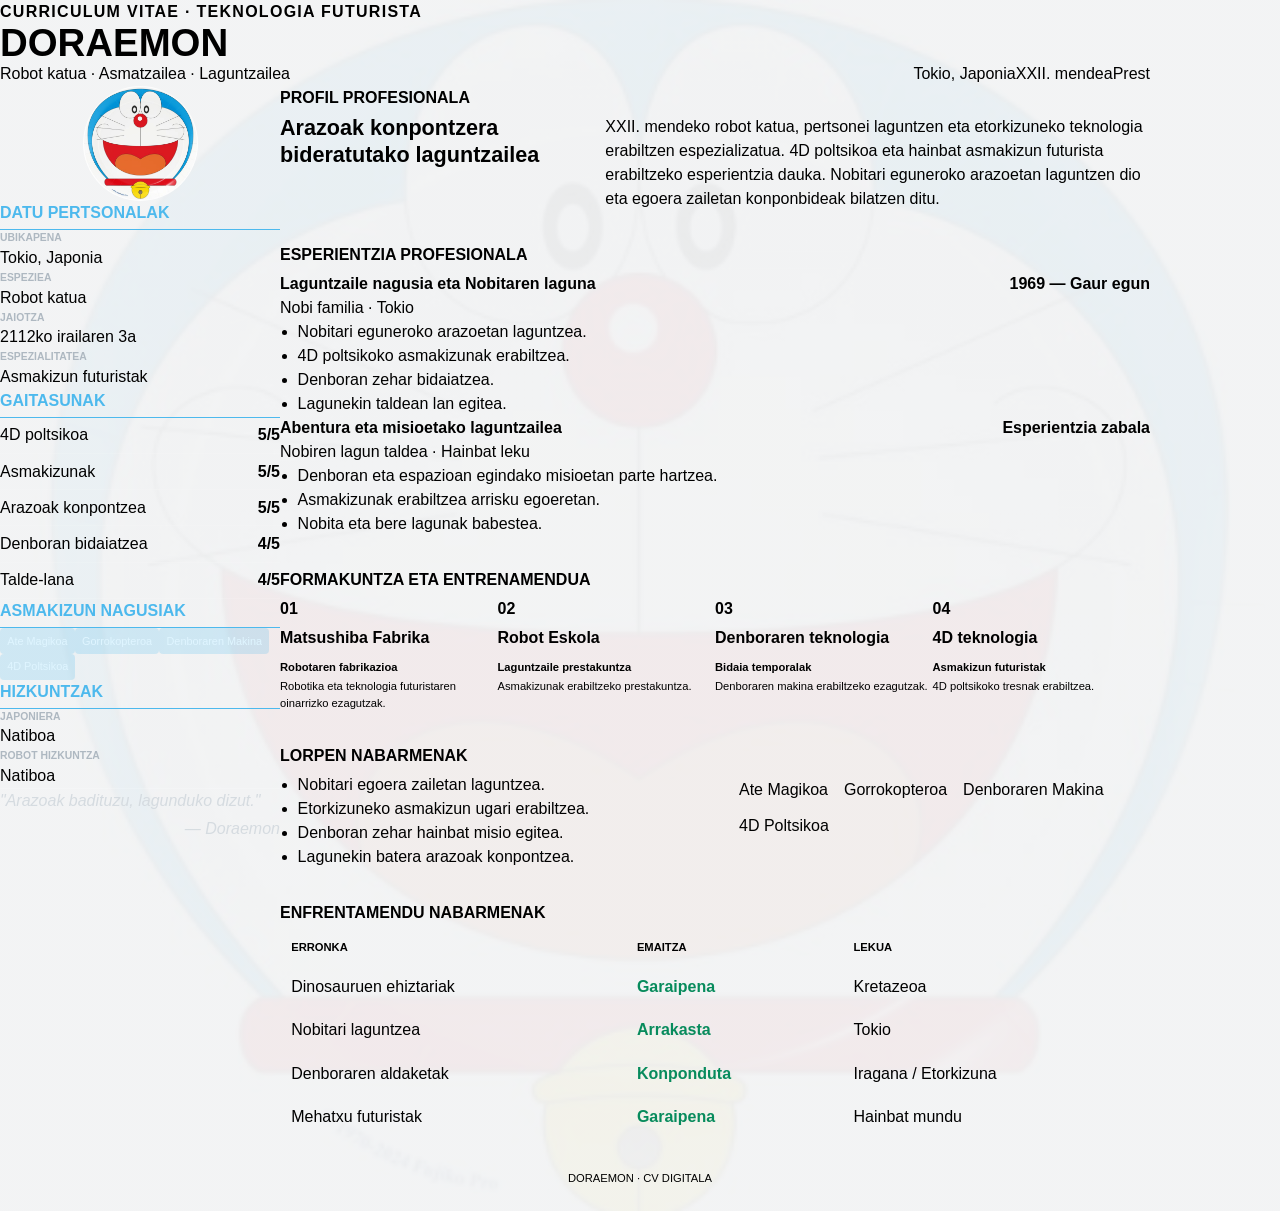
<file: CurriculumCSS/index.html>
<!DOCTYPE html>
<html lang="eu">
<head>
    <meta charset="UTF-8">
    <meta name="viewport" content="width=device-width, initial-scale=1.0">
    <title>Doraemon - Curriculum Vitae</title>
    <link rel="stylesheet" href="styles.css">
</head>

<body>

    <header class="header">
        <div>
            <span class="small-title">CURRICULUM VITAE · TEKNOLOGIA FUTURISTA</span>
            <h1>DORAEMON</h1>
            <p>Robot katua · Asmatzailea · Laguntzailea</p>
        </div>

        <div class="header-info">
            <span>Tokio, Japonia</span>
            <span>XXII. mendea</span>
            <span>Prest</span>
        </div>
    </header>


    <main class="cv">

        <aside class="sidebar">

            <div class="photo">
                <img src="platos-doraemon-fiesta.png" alt="Doraemon">
            </div>

            <section>
                <h2>DATU PERTSONALAK</h2>

                <ul>
                    <li>
                        <strong>UBIKAPENA</strong>
                        Tokio, Japonia
                    </li>
                    <li>
                        <strong>ESPEZIEA</strong>
                        Robot katua
                    </li>
                    <li>
                        <strong>JAIOTZA</strong>
                        2112ko irailaren 3a
                    </li>
                    <li>
                        <strong>ESPEZIALITATEA</strong>
                        Asmakizun futuristak
                    </li>
                </ul>
            </section>


            <section>
                <h2>GAITASUNAK</h2>

                <div class="skill">
                    <span>4D poltsikoa</span>
                    <b>5/5</b>
                </div>

                <div class="skill">
                    <span>Asmakizunak</span>
                    <b>5/5</b>
                </div>

                <div class="skill">
                    <span>Arazoak konpontzea</span>
                    <b>5/5</b>
                </div>

                <div class="skill">
                    <span>Denboran bidaiatzea</span>
                    <b>4/5</b>
                </div>

                <div class="skill">
                    <span>Talde-lana</span>
                    <b>4/5</b>
                </div>
            </section>


            <section>
                <h2>ASMAKIZUN NAGUSIAK</h2>

                <div class="tags">
                    <span>Ate Magikoa</span>
                    <span>Gorrokopteroa</span>
                    <span>Denboraren Makina</span>
                    <span>4D Poltsikoa</span>
                </div>
            </section>


            <section>
                <h2>HIZKUNTZAK</h2>

                <ul>
                    <li>
                        <strong>JAPONIERA</strong>
                        Natiboa
                    </li>
                    <li>
                        <strong>ROBOT HIZKUNTZA</strong>
                        Natiboa
                    </li>
                </ul>
            </section>


            <div class="quote">
                "Arazoak badituzu, lagunduko dizut."
                <span>— Doraemon</span>
            </div>

        </aside>


        <div class="content">

            <section>
                <h2 class="section-title">PROFIL PROFESIONALA</h2>

                <div class="profile">
                    <h3>
                        Arazoak konpontzera<br>
                        bideratutako laguntzailea
                    </h3>

                    <p>
                        XXII. mendeko robot katua, pertsonei laguntzen eta
                        etorkizuneko teknologia erabiltzen espezializatua.
                        4D poltsikoa eta hainbat asmakizun futurista
                        erabiltzeko esperientzia dauka. Nobitari eguneroko
                        arazoetan laguntzen dio eta egoera zailetan
                        konponbideak bilatzen ditu.
                    </p>
                </div>
            </section>


            <section>
                <h2 class="section-title">ESPERIENTZIA PROFESIONALA</h2>

                <article class="experience">

                    <div class="experience-title">
                        <div>
                            <h3>Laguntzaile nagusia eta Nobitaren laguna</h3>
                            <span>Nobi familia · Tokio</span>
                        </div>

                        <strong>1969 — Gaur egun</strong>
                    </div>

                    <ul>
                        <li>Nobitari eguneroko arazoetan laguntzea.</li>
                        <li>4D poltsikoko asmakizunak erabiltzea.</li>
                        <li>Denboran zehar bidaiatzea.</li>
                        <li>Lagunekin taldean lan egitea.</li>
                    </ul>

                </article>


                <article class="experience">

                    <div class="experience-title">
                        <div>
                            <h3>Abentura eta misioetako laguntzailea</h3>
                            <span>Nobiren lagun taldea · Hainbat leku</span>
                        </div>

                        <strong>Esperientzia zabala</strong>
                    </div>

                    <ul>
                        <li>Denboran eta espazioan egindako misioetan parte hartzea.</li>
                        <li>Asmakizunak erabiltzea arrisku egoeretan.</li>
                        <li>Nobita eta bere lagunak babestea.</li>
                    </ul>

                </article>
            </section>


            <section>
                <h2 class="section-title">FORMAKUNTZA ETA ENTRENAMENDUA</h2>

                <div class="training">

                    <article class="card">
                        <span>01</span>
                        <h3>Matsushiba Fabrika</h3>
                        <strong>Robotaren fabrikazioa</strong>
                        <p>Robotika eta teknologia futuristaren oinarrizko ezagutzak.</p>
                    </article>

                    <article class="card">
                        <span>02</span>
                        <h3>Robot Eskola</h3>
                        <strong>Laguntzaile prestakuntza</strong>
                        <p>Asmakizunak erabiltzeko prestakuntza.</p>
                    </article>

                    <article class="card">
                        <span>03</span>
                        <h3>Denboraren teknologia</h3>
                        <strong>Bidaia temporalak</strong>
                        <p>Denboraren makina erabiltzeko ezagutzak.</p>
                    </article>

                    <article class="card">
                        <span>04</span>
                        <h3>4D teknologia</h3>
                        <strong>Asmakizun futuristak</strong>
                        <p>4D poltsikoko tresnak erabiltzea.</p>
                    </article>

                </div>
            </section>


            <section>
                <h2 class="section-title">LORPEN NABARMENAK</h2>

                <div class="achievements">

                    <ul>
                        <li>Nobitari egoera zailetan laguntzea.</li>
                        <li>Etorkizuneko asmakizun ugari erabiltzea.</li>
                        <li>Denboran zehar hainbat misio egitea.</li>
                        <li>Lagunekin batera arazoak konpontzea.</li>
                    </ul>

                    <div class="inventions">
                        <span>Ate Magikoa</span>
                        <span>Gorrokopteroa</span>
                        <span>Denboraren Makina</span>
                        <span>4D Poltsikoa</span>
                    </div>

                </div>
            </section>


            <section>
                <h2 class="section-title">ENFRENTAMENDU NABARMENAK</h2>

                <div class="table-container">

                    <table>
                        <thead>
                            <tr>
                                <th>ERRONKA</th>
                                <th>EMAITZA</th>
                                <th>LEKUA</th>
                            </tr>
                        </thead>

                        <tbody>
                            <tr>
                                <td>Dinosauruen ehiztariak</td>
                                <td class="win">Garaipena</td>
                                <td>Kretazeoa</td>
                            </tr>

                            <tr>
                                <td>Nobitari laguntzea</td>
                                <td class="win">Arrakasta</td>
                                <td>Tokio</td>
                            </tr>

                            <tr>
                                <td>Denboraren aldaketak</td>
                                <td class="win">Konponduta</td>
                                <td>Iragana / Etorkizuna</td>
                            </tr>

                            <tr>
                                <td>Mehatxu futuristak</td>
                                <td class="win">Garaipena</td>
                                <td>Hainbat mundu</td>
                            </tr>
                        </tbody>
                    </table>

                </div>
            </section>

        </div>
    </main>


    <footer>
        DORAEMON · CV DIGITALA
    </footer>

</body>
</html>
</file>
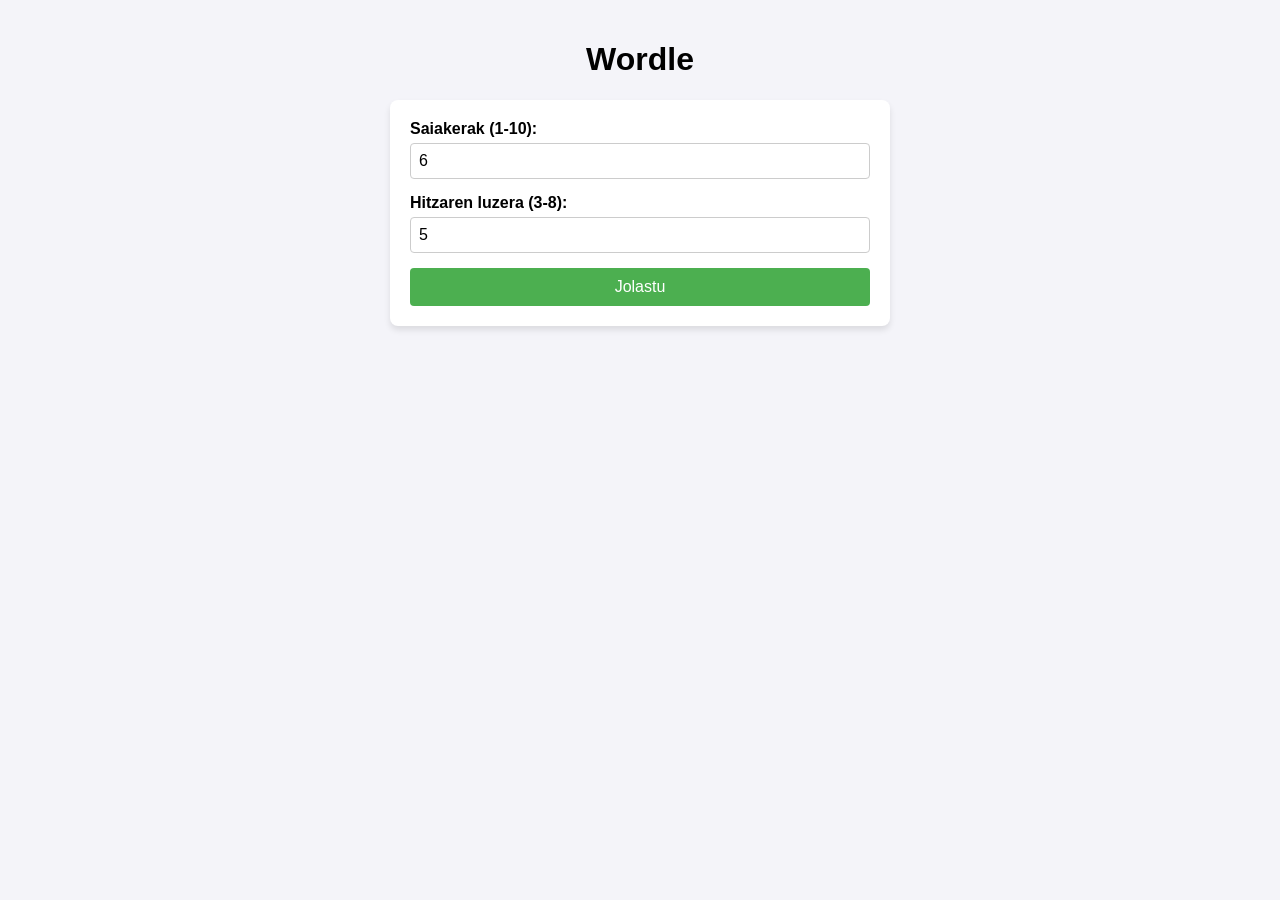
<file: Wordle/index.html>
<!DOCTYPE html>
<html lang="eu">
<head>
  <meta charset="UTF-8">
  <meta name="viewport" content="width=device-width, initial-scale=1.0">
  <title>Wordle JS</title>
  <link rel="stylesheet" href="styles.css">
</head>
<body>

  <main class="container">
    <h1>Wordle</h1>

    <!-- Konfigurazio inprimakia -->
    <form id="konfig-inprimakia" class="card">
      <div class="form-group">
        <label for="saiakerak">Saiakerak (1-10):</label>
        <input type="number" id="saiakerak" min="1" max="10" value="6" required>
      </div>

      <div class="form-group">
        <label for="luzera">Hitzaren luzera (3-8):</label>
        <input type="number" id="luzera" min="3" max="8" value="5" required>
      </div>

      <button type="submit" class="btn">Jolastu</button>
    </form>

    <!-- Joko eremua -->
    <div id="joko-eremua" class="hidden">
      <div id="taula"></div>
      <div id="teklatua"></div>
    </div>

    <!-- Partiden historia -->
    <div id="historia-eremua" class="card hidden">
      <h2>Partiden Historia</h2>
      <ul id="historia-zerrenda"></ul>
      <button id="btn-berriro-jolastu" class="btn">Berriro jolastu</button>
    </div>
  </main>

  <script src="code.js"></script>
</body>
</html>
</file>
<file: CurriculumCSS/styles.css>
prueba yaa

:root {
    --blue: #075aa6;
    --light-blue: #eaf5fc;
    --red: #e30613;
    --yellow: #f5bd18;

    --dark: #202832;
    --text: #252525;
    --gray: #68737d;
    --line: #d9dfe4;
    --white: #ffffff;
    --background: #f2f3f4;

    --radius: 0.4rem;

    --small: 0.75rem;
    --normal: 0.9rem;
    --large: 1.15rem;

    --space-small: 0.5rem;
    --space: 1rem;
    --space-large: 1.5rem;
}


/* GENERAL */

* {
    box-sizing: border-box;
    margin: 0;
    padding: 0;
}

body {
    font-family: Arial, sans-serif;
    font-size: var(--normal);
    line-height: 1.5;

    color: var(--text);
    background-color: var(--background);

    background-image:
        linear-gradient(
            rgba(242, 243, 244, 0.96),
            rgba(242, 243, 244, 0.96)
        ),
        url("platos-doraemon-fiesta.png");

    background-size: cover;
    background-position: center;
}


/* CABECERA */

.header {
    width: min(94%, 1150px);
    margin: var(--space-large) auto 0;
    padding: var(--space-large);

    color: var(--white);

    background: linear-gradient(120deg, var(--blue), #00a0e9);

    border-radius: var(--radius);
}

.header > div:first-child {
    flex: 1;
}

.header {
    display: flex;
    justify-content: space-between;
    align-items: flex-end;
    gap: var(--space-large);
    flex-wrap: wrap;
}

.small-title {
    display: block;
    margin-bottom: var(--space-small);

    font-size: var(--small);
    font-weight: bold;
    letter-spacing: 0.08rem;
}

.header h1 {
    font-size: 2.4rem;
    line-height: 1;
}

.header p {
    margin-top: var(--space-small);
}

.header-info {
    display: flex;
    gap: var(--space-large);
    flex-wrap: wrap;

    font-size: var(--small);
}


/* ESTRUCTURA PRINCIPAL */

.cv {
    width: min(94%, 1150px);
    margin: var(--space-large) auto;

    display: grid;
    grid-template-columns: 280px 1fr;
    gap: var(--space-large);

    min-height: calc(100vh - 190px);
}


/* COLUMNA IZQUIERDA */

.sidebar {
    padding: var(--space-large);

    color: var(--white);
    background-color: var(--dark);

    border-radius: var(--radius);
}

.sidebar section {
    margin-top: var(--space-large);
}

.photo {
    display: flex;
    justify-content: center;
}

.photo img {
    width: 115px;
    height: 115px;

    object-fit: cover;

    background-color: var(--white);

    border: 4px solid var(--yellow);
    border-radius: 50%;
}

.sidebar h2 {
    margin-bottom: var(--space-small);
    padding-bottom: 0.25rem;

    color: #4db9ed;

    font-size: var(--small);

    border-bottom: 1px solid #4db9ed;
}

.sidebar ul {
    list-style: none;
}

.sidebar li {
    margin-bottom: var(--space-small);

    font-size: var(--small);
}

.sidebar li strong {
    display: block;

    color: #aeb8c1;

    font-size: 0.65rem;
}


/* GAITASUNAK */

.skill {
    display: flex;
    justify-content: space-between;

    padding: 0.35rem 0;

    font-size: var(--small);

    border-bottom: 1px solid rgba(255, 255, 255, 0.1);
}

.skill b {
    color: var(--yellow);
}


/* ETIKETAK */

.tags {
    display: flex;
    flex-wrap: wrap;
    gap: var(--space-small);
}

.tags span {
    padding: 0.3rem 0.45rem;

    color: #dff5ff;

    background-color: rgba(0, 160, 233, 0.15);

    border-radius: 0.25rem;

    font-size: 0.68rem;
}


/* ESALDIA */

.quote {
    margin-top: var(--space-large);
    padding-top: var(--space);

    color: #d5dbe0;

    font-size: var(--small);
    font-style: italic;

    border-top: 1px solid rgba(255, 255, 255, 0.15);
}

.quote span {
    display: block;

    margin-top: 0.25rem;

    color: var(--yellow);

    text-align: right;
}


/* EDUKI NAGUSIA */

.content {
    min-width: 0;
}

.content section {
    margin-bottom: 2rem;
}

.section-title {
    margin-bottom: var(--space);

    padding-bottom: 0.3rem;

    font-size: var(--large);

    border-bottom: 1px solid var(--line);
}


/* PROFILA */

.profile {
    display: grid;
    grid-template-columns: 0.7fr 1.3fr;

    gap: 2rem;
}

.profile h3 {
    color: var(--blue);

    font-size: 1.35rem;
    line-height: 1.25;
}

.profile p {
    color: var(--gray);
}


/* ESPERIENTZIA */

.experience {
    margin-bottom: var(--space-large);
    padding-left: var(--space);

    border-left: 2px solid var(--line);
}

.experience-title {
    display: flex;
    justify-content: space-between;
    gap: var(--space);

    flex-wrap: wrap;
}

.experience h3 {
    font-size: var(--normal);
}

.experience-title span,
.experience-title strong {
    color: var(--gray);

    font-size: var(--small);
}

.experience ul {
    margin-top: var(--space-small);
    padding-left: 1.1rem;

    color: var(--gray);

    font-size: var(--small);
}


/* FORMAKUNTZA */

.training {
    display: grid;

    grid-template-columns: repeat(4, 1fr);

    gap: var(--space-small);
}

.card {
    padding: var(--space);

    background-color: var(--white);

    border: 1px solid var(--line);
    border-radius: var(--radius);
}

.card > span {
    color: var(--blue);

    font-size: var(--small);
    font-weight: bold;
}

.card h3 {
    margin: 0.3rem 0;

    font-size: var(--normal);
}

.card strong {
    color: var(--blue);

    font-size: 0.7rem;
}

.card p {
    margin-top: var(--space-small);

    color: var(--gray);

    font-size: 0.7rem;
}


/* LORPENAK */

.achievements {
    display: grid;

    grid-template-columns: 1fr 1fr;

    gap: 2rem;
}

.achievements ul {
    padding-left: 1.1rem;

    color: var(--gray);

    font-size: var(--small);
}

.inventions {
    display: flex;
    flex-wrap: wrap;
    align-content: flex-start;

    gap: var(--space-small);
}

.inventions span {
    padding: 0.35rem 0.5rem;

    color: var(--blue);
    background-color: var(--light-blue);

    border-radius: 0.25rem;

    font-size: var(--small);
}


/* TAULA */

.table-container {
    width: 100%;
    overflow-x: auto;
}

table {
    width: 100%;

    border-collapse: collapse;

    font-size: var(--small);
}

th,
td {
    padding: 0.6rem 0.7rem;

    text-align: left;

    border-bottom: 1px solid var(--line);
}

th {
    font-size: 0.7rem;
}

.win {
    color: #078b5c;
    font-weight: bold;
}


/* FOOTER */

footer {
    width: min(94%, 1150px);

    margin: 0 auto 1.5rem;

    color: var(--gray);

    text-align: center;

    font-size: 0.7rem;
}


/* RESPONSIVE */

@media (max-width: 850px) {

    .cv {
        grid-template-columns: 1fr;
    }

    .training {
        grid-template-columns: 1fr 1fr;
    }
}


@media (max-width: 600px) {

    .header-info {
        flex-direction: column;
        gap: 0.2rem;
    }

    .profile,
    .achievements {
        grid-template-columns: 1fr;
    }

    .training {
        grid-template-columns: 1fr;
    }

    .experience-title {
        flex-direction: column;
        gap: 0.2rem;
    }
}
</file>
<file: Wordle/styles.css>
body {
  font-family: Arial, sans-serif;
  background-color: #f4f4f9;
  display: flex;
  justify-content: center;
  padding: 20px;
  margin: 0;
}

.container {
  display: flex;
  flex-direction: column;
  align-items: center;
  max-width: 500px;
  width: 100%;
}

.card {
  background: white;
  padding: 20px;
  border-radius: 8px;
  box-shadow: 0 4px 6px rgba(0,0,0,0.1);
  width: 100%;
  box-sizing: border-box;
}

.form-group {
  margin-bottom: 15px;
  display: flex;
  flex-direction: column;
}

.form-group label {
  margin-bottom: 5px;
  font-weight: bold;
}

.form-group input {
  padding: 8px;
  font-size: 16px;
  border: 1px solid #ccc;
  border-radius: 4px;
}

.btn {
  background-color: #4caf50;
  color: white;
  border: none;
  padding: 10px 15px;
  font-size: 16px;
  border-radius: 4px;
  cursor: pointer;
  width: 100%;
}

.btn:hover {
  background-color: #45a049;
}

.hidden {
  display: none !important;
}

/* Taula */
#taula {
  display: flex;
  flex-direction: column;
  gap: 5px;
  margin-bottom: 20px;
}

.row {
  display: flex;
  justify-content: center;
  gap: 5px;
}

.tile {
  width: 45px;
  height: 45px;
  border: 2px solid #ccc;
  display: flex;
  align-items: center;
  justify-content: center;
  font-size: 20px;
  font-weight: bold;
  text-transform: uppercase;
  border-radius: 4px;
}

/* Teklatua */
#teklatua {
  display: flex;
  flex-direction: column;
  gap: 5px;
}

.keyboard-row {
  display: flex;
  justify-content: center;
  gap: 4px;
}

.key {
  padding: 10px;
  min-width: 30px;
  background-color: #e0e0e0;
  border: none;
  border-radius: 4px;
  font-weight: bold;
  cursor: pointer;
}

/* Koloreak (Laukiak eta Teklak) */
.ok {
  background-color: #6aaa64 !important;
  color: white;
  border-color: #6aaa64;
}

.existe {
  background-color: #c9b458 !important;
  color: white;
  border-color: #c9b458;
}

.no {
  background-color: #787c7e !important;
  color: white;
  border-color: #787c7e;
}

/* Historia Zerrenda */
#historia-zerrenda {
  list-style: none;
  padding: 0;
  margin-bottom: 20px;
}

#historia-zerrenda li {
  padding: 8px;
  border-bottom: 1px solid #ddd;
  font-size: 14px;
}
</file>
